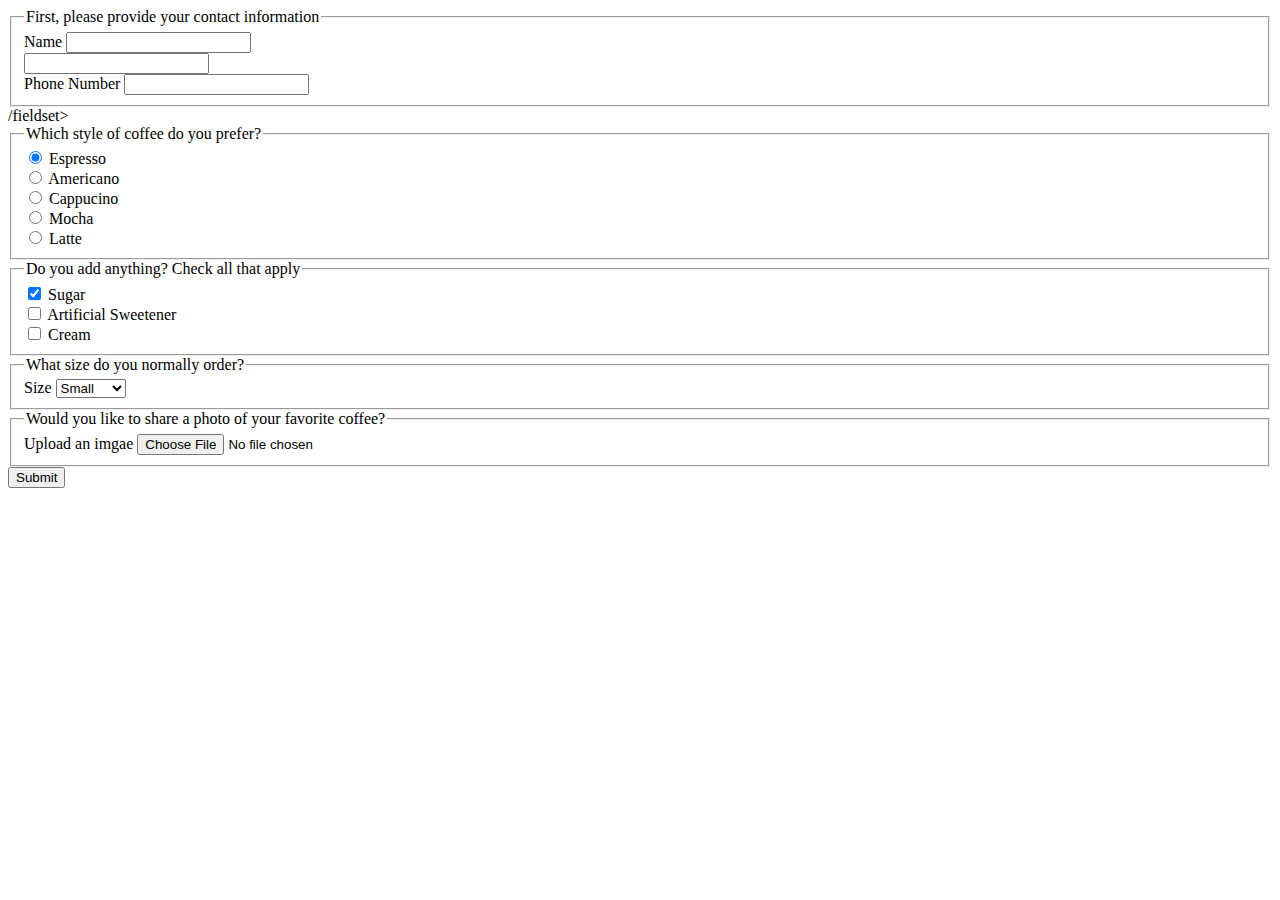
<file: 0dbaf9f8-coffee-survey/index.html>
<!DOCTYPE html>
<html>
  <head>
    <meta charset="utf-8">
    <title>Coffee Survey</title>
  </head>
  <body>
    <form action="http://foo.com" method="POST">
        <fieldset>
          <legend>First, please provide your contact information</legend>
          <label for="name">Name</label>
        <input type="text" id="name" name="name" required>
        <br>
        <label for="email"><Email Address</label>
        <input type="email" id="email" name="email">
        <br>
        <label for="phone">Phone Number</label>
        <input type='tel' pattern='[\+]\d{2}[\(]\d{2}[\)]\d{4}[\-]\d{4}' title='Phone Number (Format: +99(99)9999-9999)'>
      </fieldset>
      /fieldset>
      <fieldset>
          <legend>Which style of coffee do you prefer?</legend>
          <input type="radio" name="coffeestyle" value="espressso" checked required>
          <label for="espressso">Espresso</label>
          <br>
          <input type="radio" name="coffeestyle" value="americano">
          <label for="americano">Americano</label>
          <br>
          <input type="radio" name="coffeestyle" value="cappucino">
          <label for="cappucino">Cappucino</label>
          <br>
          <input type="radio" name="coffeestyle" value="mocha">
          <label for="mocha">Mocha</label>
          <br>
          <input type="radio" name="coffeestyle" value="latte">
          <label for="latte">Latte</label>
          <br>
      </fieldset>
      <fieldset>
        <legend>Do you add anything? Check all that apply</legend>
        <input type="checkbox" name="additions" id="sugar" value="sugar" checked required>
        <label for="sugar">Sugar</label>
        <br />
        <input type="checkbox" name="additions" id="artificialsweetener" value="artificial-sweetener">
        <label for="artificialsweetener">Artificial Sweetener</label>
        <br />
        <input type="checkbox" name="additions" id="cream" value="cream">
        <label for="cream">Cream</label>
      </fieldset>
      <fieldset>
        <legend>What size do you normally order?</legend>
        <label for="size">Size</label>
        <select type="select" id="size">
          <option value="small" selected>Small</option>
          <option value="medium">Medium</option>
          <option value="large">Large</option>
        </select>
      </fieldset>
      <fieldset>
        <legend>Would you like to share a photo of your favorite coffee?</legend>
        <label for="coffeepic">Upload an imgae</label>
        <input type="file" id="coffeepic">
      </fieldset>
      <input type="submit"/>
    </form>
  </body>
</html>
</file>
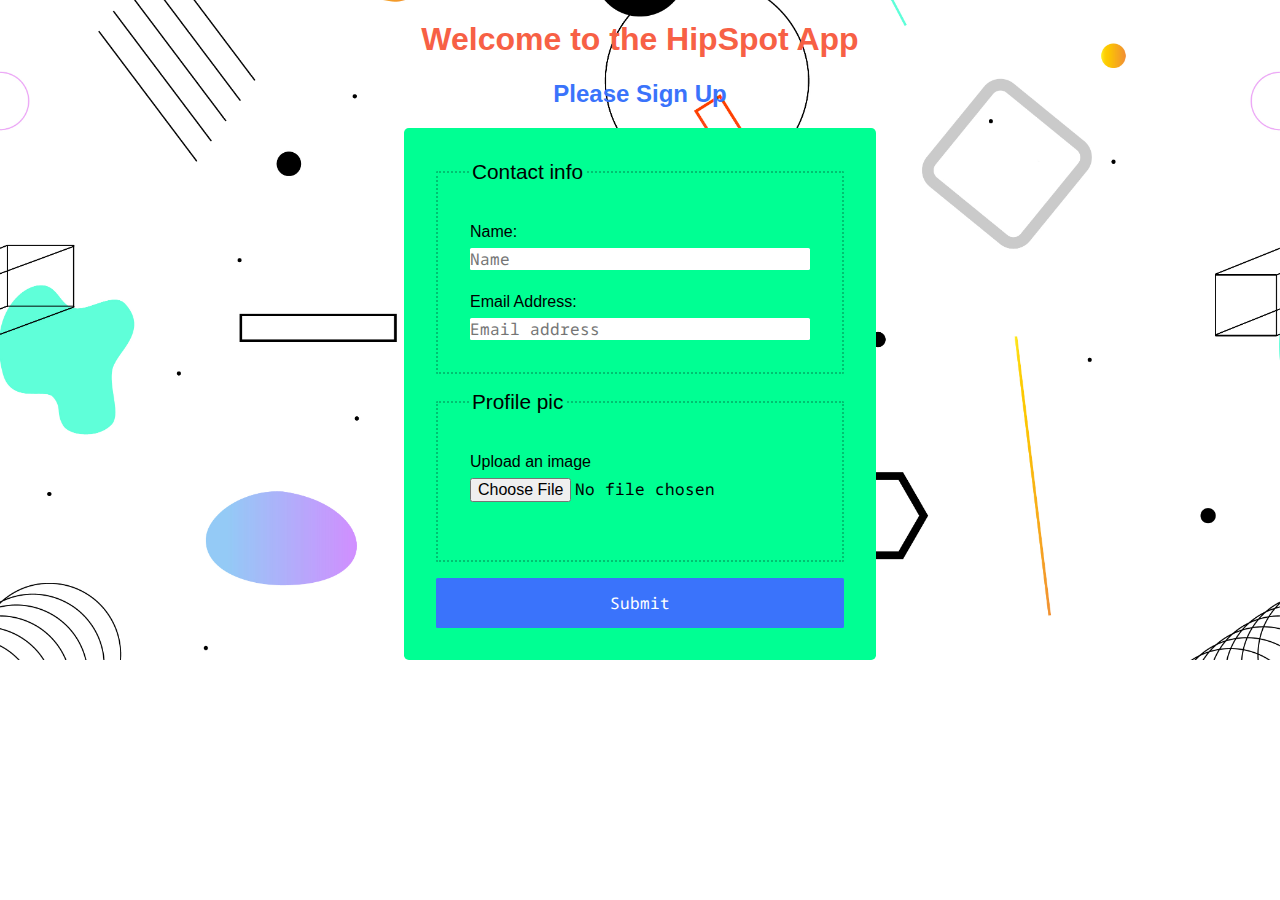
<file: 72e4f5b3-hipspot-critique/index.html>
<!DOCTYPE html>
<html>
  <head>
    <meta charset="utf-8">
    <title>HipSpot Critique</title>
    <link rel="stylesheet" href="styles.css">
  </head>
  <body>
    <div class="background">
      <section class="intro">
        <div>
          <h1>Welcome to the HipSpot App</h1>
          <h2>Please Sign Up</h2>
        </div>
      </section>
      <section class="signup">
        <form action="http://foo.com" method="POST">
          <fieldset>
            <legend>Contact info</legend>
            <label for="name">Name:</label>
            <input type="text" id="name" name="name" required placeholder="Name">
            <label for="email">Email Address:</label>
            <input type="text" id="email" name="email" required placeholder="Email address">
          </fieldset>
          <fieldset>
            <legend>Profile pic</legend>
            <label for="coffeepic">Upload an image</label>
            <input type="file" id="coffeepic">
          </fieldset>
          <input type="button" class="button" value="Submit"/>
          
            

        </form>
      </section>
    </div>
  </body>
</html>
</file>
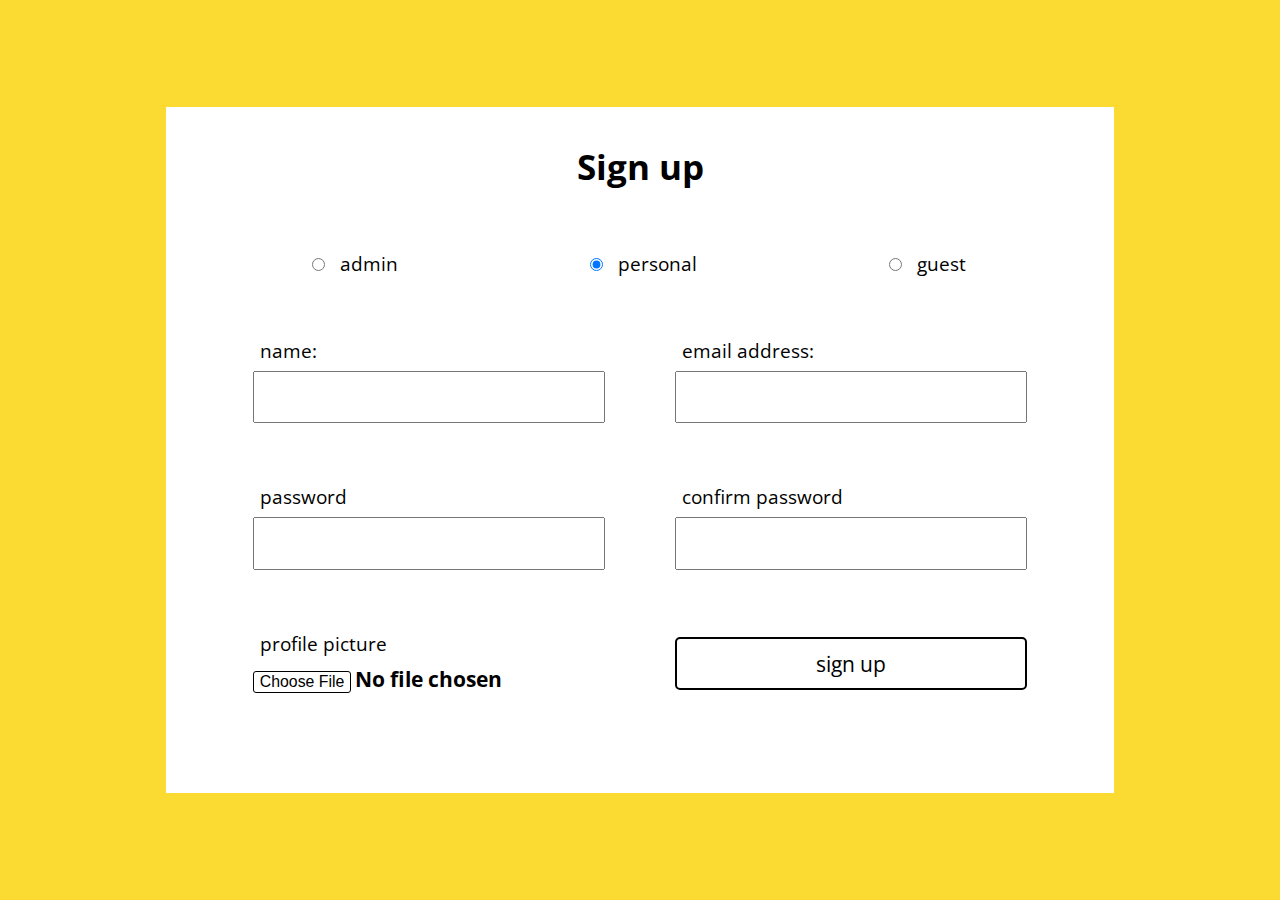
<file: 75336449-profile-setup 2/index.html>
<!DOCTYPE html>
<html>

<head>
    <meta charset="utf-8">
    <meta name="viewport" content="width=device-width, minimum-scale=0.1">
    <title>Profile Setup</title>
    <link rel="stylesheet" href="main.css">
</head>

<body>
    <div class="outer">
        <section>
            <form action="http://foo.com" method="POST">
                <fieldset>
                    <legend>Sign up</legend>
                    <div class="inputRow1">
                        <span>
                            <input type="radio" id="admin" name="accountType" value="admin">
                            <label for="">admin</label>
                        </span>
                        <span>
                            <input type="radio" id="personal" name="accountType" value="personal" checked="checked">
                            <label for="personal">personal</label>
                        </span>
                        <span>
                            <input type="radio" id="guest" name="accountType" value="guest">
                            <label for="guest">guest</label>
                        </span>
                    </div>
                    <div class="inputRow">
                        <div class="inputCol">
                            <label for="name">name:</label>
                            <input type="text" id="name" name="name" class="stupidTextFields">
                        </div>
                        <div class="inputCol">
                            <label for="emailaddress">email address:</label>
                            <input type="email" id="emailaddress" name="emailaddess" class="stupidTextFields">
                        </div>
                    </div>
                    <div class="inputRow">
                        <div class="inputCol">
                            <label for="password">password</label>
                            <input type="password" id='password' name="password" class="stupidTextFields">
                        </div>
                        <div class="inputCol">
                            <label for="confirm password">confirm password</label>
                            <input type="password" id="confirmpassword" name="confirmpassword" class="stupidTextFields">
                        </div>
                    </div>
                    <div class="inputRow">
                        <div class="inputCol">
                            <label for="file">profile picture</label>
                            <input type="file" class="file" id='file' name="file">
                        </div>
                        <div class="inputCol">
                            <label for="btnSignUp"></label>
                            <button class="inputBtn" type="submit">sign up</button>
                        </div>
                    </div>
                </fieldset>
            </form>
        </section>
    </div>
</body>

</html>
</file>
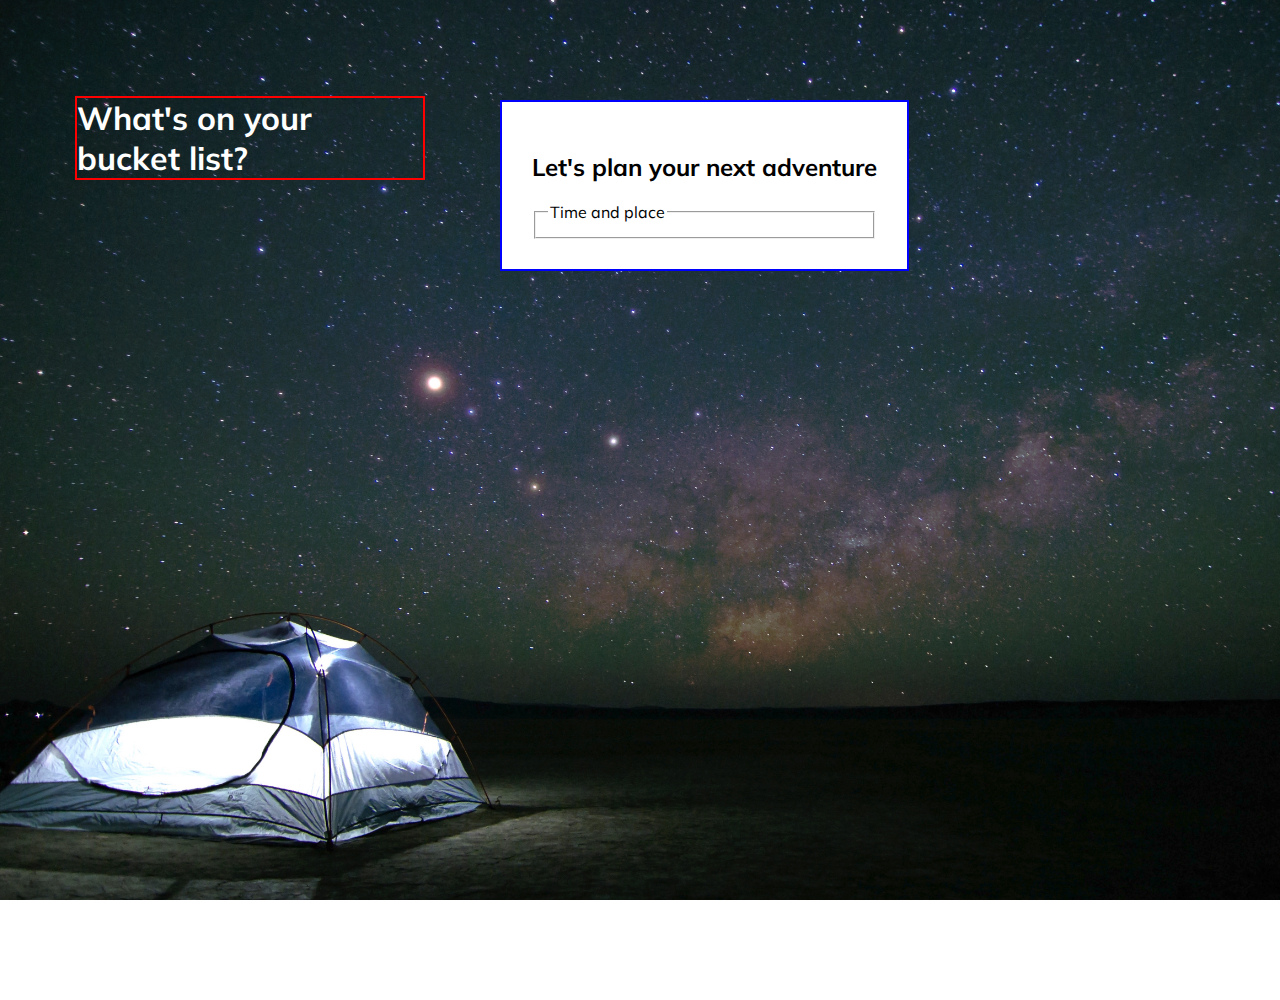
<file: a9507173-adventure-planner/index.html>
<!DOCTYPE html>
<html>
<head>
  <meta charset="utf-8">
  <title>Adventure Planner</title>
  <link rel="stylesheet" href="css/main.css">
</head>
<body>
  <div class="wrapper">

    <section class="intro">
      <div>
        <h1>What's on your bucket list?</h1>
   </div>
    </section>


    <section class="bucket-form">
      <h2>Let's plan your next adventure</h2>
      <form action="http://foo.com" method="POST">
        <fieldset>
          <legend>Time and place </legend>
          
        </fieldset>
      </form>
    </section>
  </div>
</body>
</html>
</file>
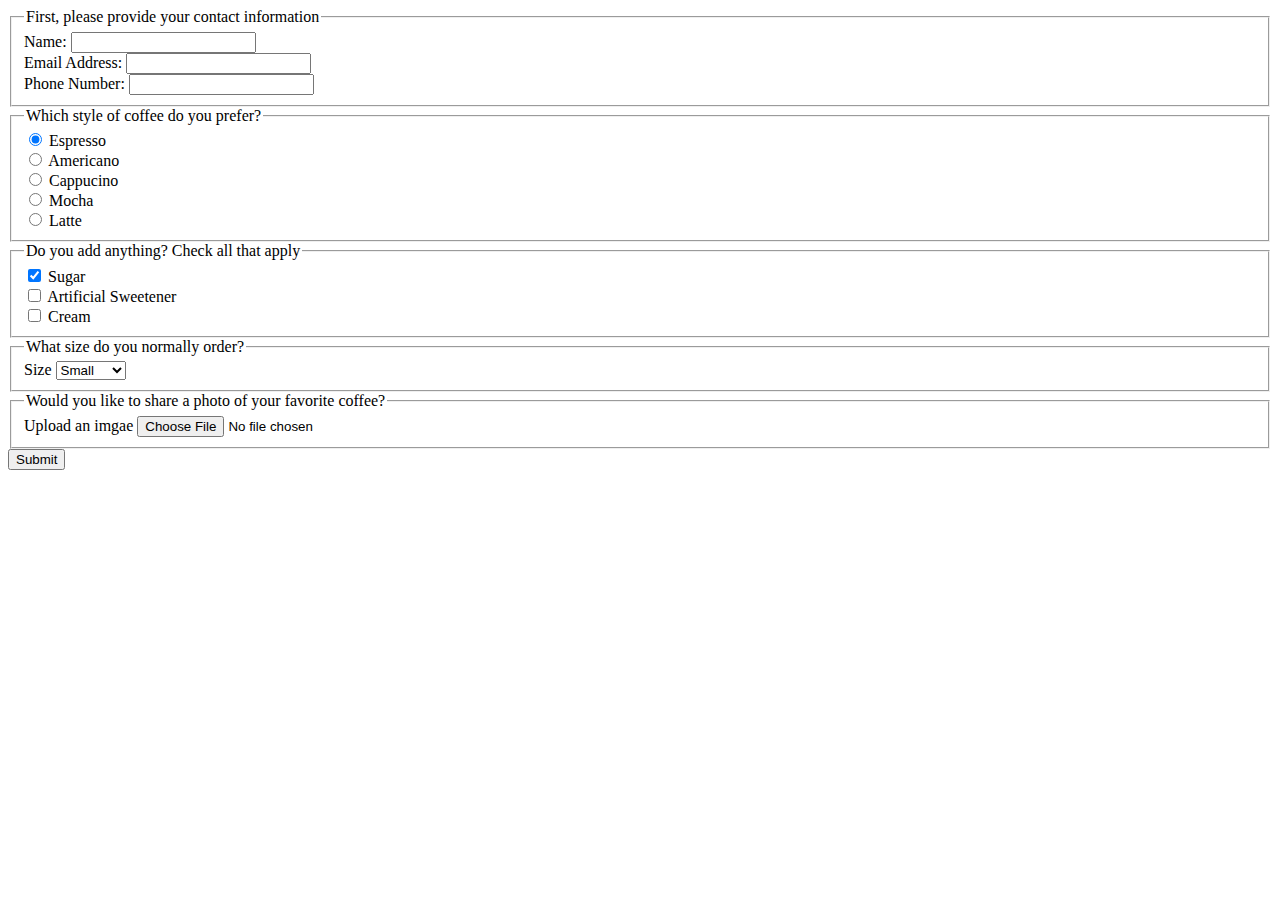
<file: 0dbaf9f8-coffee-survey/solutions/index.html>
<!DOCTYPE html>
<html>
  <head>
    <meta charset="utf-8">
    <title>Coffee Survey</title>
  </head>
  <body>
    <form action="http://foo.com" method="POST">
      <fieldset>
        <legend>First, please provide your contact information</legend>
        <label for="name">Name:</label>
        <input type="text" id="name" name="name" required>
        <br>
        <label for="email">Email Address:</label>
        <input type="email" id="email" name="email">
        <br>
        <label for="phone">Phone Number:</label>
        <input type='tel' pattern='[\+]\d{2}[\(]\d{2}[\)]\d{4}[\-]\d{4}' title='Phone Number (Format: +99(99)9999-9999)'>
      </fieldset>
      <fieldset>
          <legend>Which style of coffee do you prefer?</legend>
          <input type="radio" name="coffeestyle" value="espressso" checked required>
          <label for="espressso">Espresso</label>
          <br>
          <input type="radio" name="coffeestyle" value="americano">
          <label for="americano">Americano</label>
          <br>
          <input type="radio" name="coffeestyle" value="cappucino">
          <label for="cappucino">Cappucino</label>
          <br>
          <input type="radio" name="coffeestyle" value="mocha">
          <label for="mocha">Mocha</label>
          <br>
          <input type="radio" name="coffeestyle" value="latte">
          <label for="latte">Latte</label>
          <br>
      </fieldset>
      <fieldset>
        <legend>Do you add anything? Check all that apply</legend>
        <input type="checkbox" name="additions" id="sugar" value="sugar" checked required>
        <label for="sugar">Sugar</label>
        <br />
        <input type="checkbox" name="additions" id="artificialsweetener" value="artificial-sweetener">
        <label for="artificialsweetener">Artificial Sweetener</label>
        <br />
        <input type="checkbox" name="additions" id="cream" value="cream">
        <label for="cream">Cream</label>
      </fieldset>
      <fieldset>
        <legend>What size do you normally order?</legend>
        <label for="size">Size</label>
        <select type="select" id="size">
          <option value="small" selected>Small</option>
          <option value="medium">Medium</option>
          <option value="large">Large</option>
        </select>
      </fieldset>
      <fieldset>
        <legend>Would you like to share a photo of your favorite coffee?</legend>
        <label for="coffeepic">Upload an imgae</label>
        <input type="file" id="coffeepic">
      </fieldset>
      <input type="submit"/>
    </form>
  </body>
</html>
</file>
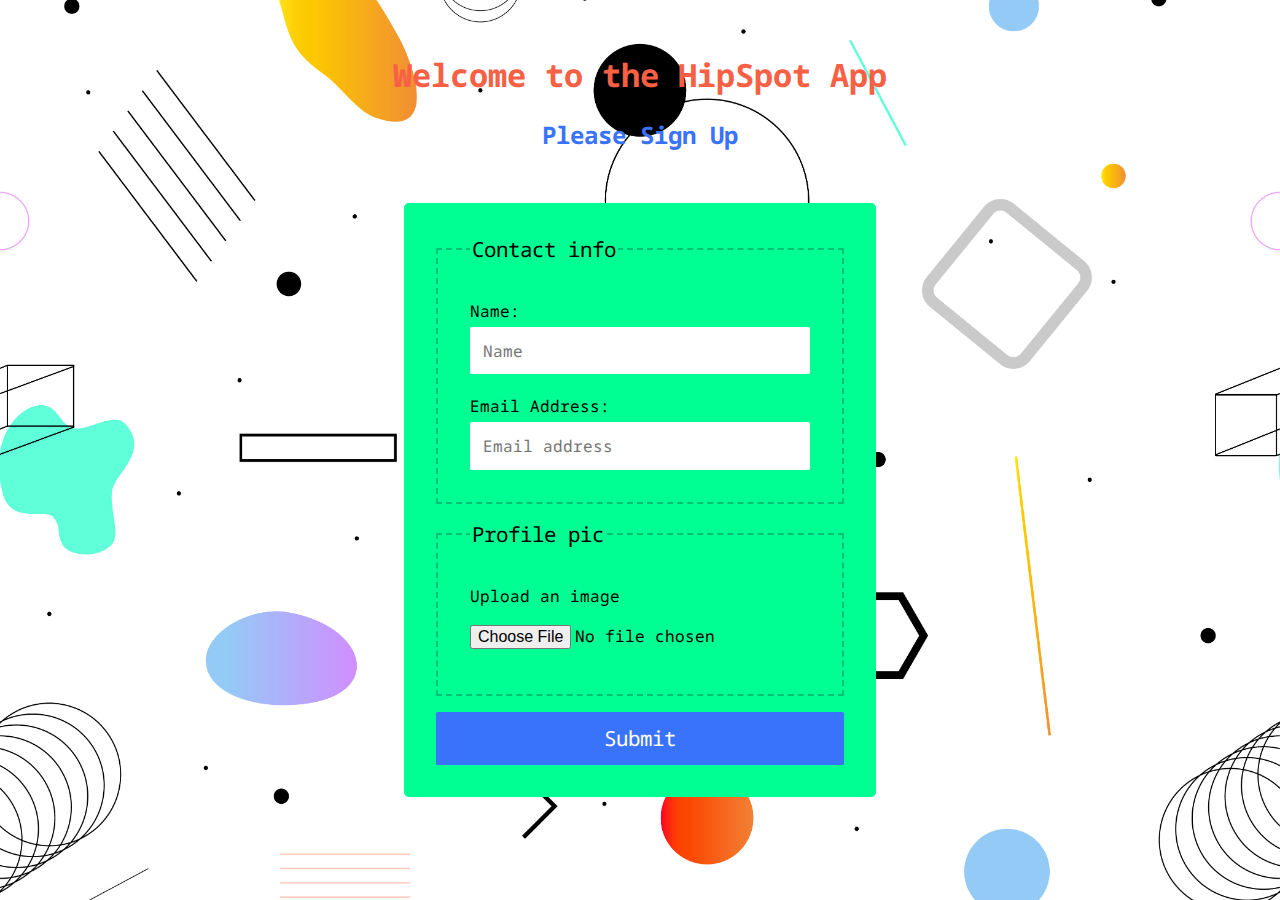
<file: 72e4f5b3-hipspot-critique/solutions/index.html>
<!DOCTYPE html>
<html>
  <head>
    <meta charset="utf-8">
    <title>HipSpot Critique</title>
    <link rel="stylesheet" href="styles.css">
  </head>
  <body>
    <div class="background">
      <section class="intro">
        <div>
          <h1>Welcome to the HipSpot App</h1>
          <h2>Please Sign Up</h2>
        </div>
      </section>
      <section class="signup">
        <form action="http://foo.com" method="POST">
          <fieldset>
            <legend>Contact info</legend>
            <label for="name">Name:</label>
            <input type="text" id="name" name="name" required placeholder="Name">
            <label for="email">Email Address:</label>
            <input type="email" id="email" name="email" required placeholder="Email address">
          </fieldset>
          <fieldset>
            <legend>Profile pic</legend>
            <label for="coffeepic">Upload an image</label>
            <input type="file" id="coffeepic">
          </fieldset>
          <input type="submit" class="button"/>
        </form>
      </section>
    </div>
  </body>
</html>
</file>
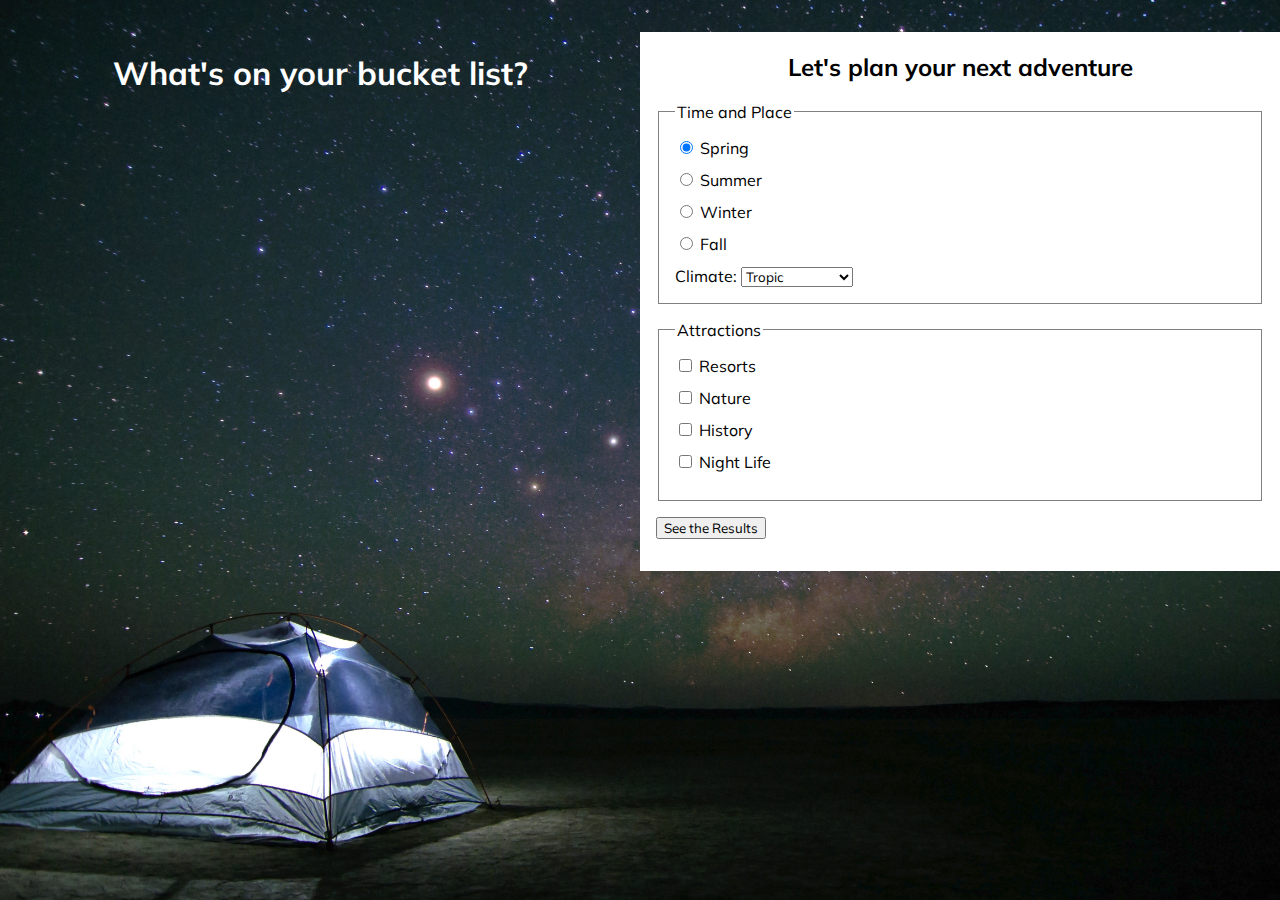
<file: a9507173-adventure-planner/solutions/index.html>
<!DOCTYPE html>
<html>
<head>
  <meta charset="utf-8">
  <title>Adventure Planner</title>
  <link rel="stylesheet" href="css/main.css">
</head>
<body>
  <div class="wrapper">
    <section class="intro">
      <div>
        <h1>What's on your bucket list?</h1>
      </div>
    </section>
    <section class="bucket-form">
      <h2>Let's plan your next adventure</h2>
      <form action="http://foo.com" method="POST">
        <fieldset>
          <legend>Time and Place</legend>
          <input type="radio" name="season" value="spring" checked>
            <label for="spring">Spring</label>
            <br>
            <input type="radio" name="season" value="summer">
            <label for="summer">Summer</label>
            <br>
            <input type="radio" name="season" value="winter">
            <label for="winter">Winter</label>
            <br>
            <input type="radio" name="season" value="fall">
            <label for="fall">Fall</label>
            <br>
          <label for="climate">Climate:</label>
          <select type="select" id="climate">
            <option value="tropic" selected>Tropic</option>
            <option value="mediterranean">Mediterranean</option>
            <option value="marine">Marine</option>
            <option value="tundra">Tundra</option>
            <option value="arid">Arid</option>
          </select>
        </fieldset>
        <fieldset>
          <legend>Attractions</legend>
          <input type="checkbox" name="attractions" id="resorts" value="resorts">
          <label for="resorts">Resorts</label>
          <br>
          <input type="checkbox" name="attractions" id="nature" value="nature">
          <label for="nature">Nature</label>
          <br>
          <input type="checkbox" name="attractions" id="history" value="history">
          <label for="history">History</label>
          <br>
          <input type="checkbox" name="attractions" id="night-life" value="night-life">
          <label for="night-life">Night Life</label>
          <br>
        </fieldset>
        <input type="submit" class="button" value="See the Results"/>
      </form>
    </section>
  </div>
</body>
</html>
</file>
<file: 72e4f5b3-hipspot-critique/styles.css>
@import url('https://fonts.googleapis.com/css?family=Droid+Sans+Mono');

html {
  box-sizing: border-box;
}
*, *:before, *:after {
  box-sizing: inherit;
}

body {
  font-family: 'Arial', monospace;
  margin: 0;
}

.background {
  display: flex;
  flex-direction: column;
  align-items: center;
  background: url(images/hip-pattern.jpg) no-repeat center center;
  -webkit-background-size: cover;
  -moz-background-size: cover;
  -o-background-size: cover;
  background-size: cover;
}

.intro {
  padding: 2rem 0;
  text-align: center;
}

.signup {
  background-color: #00FF93;
  padding: 2rem;
  border-radius: 0.3rem;
}

h1, h2 {
  color: #F76045;
}

h1 {
  font-size: 2rem;
}

h2 {
  color: #3A73FB;
}

fieldset {
  margin: 0 0 1rem 0;
  padding: 2rem;
  border: 2px dotted #00C171;
  border-radius: 0.1rem;
}

legend {
  font-size: 1.3rem;
}

label {
  display: block;
  line-height: 2rem;
}

input {
  padding: 0.8rem;
  border: none;
  font-size: 1rem;
  border-radius: 0.1rem;
  font-family: 'Droid Sans Mono', monospace;
}

label:nth-of-type(2n) {
  margin: 1rem 0 0 0;
}

input[type="submit"] {
  color: #000000;
  font-size: 1.3rem;
  cursor: pointer;
  
}

.button {
  background-color: #3A73FB;
  color: #FFFFFF;
  height: 50px;
}

.button:hover {
  background-color: #6B96F9;
}

input[type="file"] {
  padding: 0.8rem 0;
  height: 50px;
}

input[type] {
  width: 100%;
  padding: 0;
}

.intro {
  padding: 0;
}
</file>
<file: 75336449-profile-setup 2/main.css>
@import url('https://fonts.googleapis.com/css?family=Open+Sans:300,400,700');

html {
  box-sizing: border-box;
  
}
*, *:before, *:after {
  box-sizing: inherit;
  font-family: 'Open Sans', sans-serif;
  flex-direction: row;
  text-align: center;
  font-weight: normal;
  font-size: 1.1rem;
}

body {
  margin: 0;
   display: block; 
}

form {
  padding: 2rem;
}

legend {
  font-weight: bold;
  font-size: 2rem;
}

.outer {
  display: flex;
  justify-content: center;
  align-items: center;
  background-color: #FBDA31;
  padding: 2rem;
  min-height: 100vh;
}

section {
  max-width: 1000px;
  background-color: #ffffff;
}


fieldset {
  border: none;
}

.inputRow1 {
  display: flex;
  justify-content: space-around; 
  margin: 3rem 0;
}

.inputRow {
  display: flex;
  justify-content: space-between;
  margin: 3rem 0;
}

.stupidTextFields {
  height: 3rem;
}

.radio {
  background-color: blue;
  }

.inputCol {
  display: flex;
  flex-direction: column;
  width: 20rem;
  margin: 0 2rem;
}

.inputBtn {
  background: none;
  border: 2px solid black;
  border-radius: 5px;
  height: 3rem;
  font-weight: normal;
  font-size: 1.2rem;
}

label {
  text-align: left;
  margin: .4rem;
}

.file {
  font-weight: bold;
  font-size: 1.2rem;
}

input[type=file]::-webkit-file-upload-button {
 border: 1px solid black;
 border-radius: 3px;
 background: none;
 font-weight: normal;
 font-size: .9rem;
}
</file>
<file: a9507173-adventure-planner/css/main.css>
@import url('https://fonts.googleapis.com/css?family=Muli:400,900');

html {
  box-sizing: border-box;
}
*, *:before, *:after {
  box-sizing: inherit;
  font-family: 'Muli', sans-serif;
  
}
h1 {
    color: white;
     border: 2px solid red;
}

section > div{
  width: 500px;
  padding: 15%;
  vertical-align: 300%;
}

body {
  margin: 0px;
}

.wrapper {
  
  display: flex;
  align-items: flex-start;
  background: url("../images/nightsky.jpg") no-repeat center center fixed;
  -webkit-background-size: cover;
  -moz-background-size: cover;
  -o-background-size: cover;
  background-size: cover;
  height: 1000px;
}

.bucket-form
{
  border: 2px solid blue;
  background: white;
  color: black;
  padding: 30px;
  margin-top:100px;
}
</file>
<file: 72e4f5b3-hipspot-critique/solutions/styles.css>
@import url('https://fonts.googleapis.com/css?family=Droid+Sans+Mono');

html {
  box-sizing: border-box;
}
*, *:before, *:after {
  box-sizing: inherit;
}

body {
  font-family: 'Droid Sans Mono', monospace;
  margin: 0;
}

.background {
  display: flex;
  flex-direction: column;
  align-items: center;
  padding: 0 2rem 2rem 2rem;
  min-height: 100vh;
  background: url(images/hip-pattern.jpg) no-repeat center center;
  -webkit-background-size: cover;
  -moz-background-size: cover;
  -o-background-size: cover;
  background-size: cover;
  background-color: yellow;
}

.intro {
  padding: 2rem 0;
  text-align: center;
}

.signup {
  background-color: #00FF93;
  padding: 2rem;
  border-radius: 0.3rem;
}

h1, h2 {
  color: #F76045;
}

h1 {
  font-size: 2rem;
}

h2 {
  color: #3A73FB;
}

fieldset {
  margin: 0 0 1rem 0;
  padding: 2rem;
  border: 2px dashed #00C171;
  border-radius: 0.1rem;
}

legend {
  font-size: 1.3rem;
}

label {
  display: block;
  line-height: 2rem;
}

input {
  padding: 0.8rem;
  width: 100%;
  border: none;
  font-size: 1rem;
  border-radius: 0.1rem;
  font-family: 'Droid Sans Mono', monospace;
}

label:nth-of-type(2n) {
  margin: 1rem 0 0 0;
}

input[type="submit"] {
  font-size: 1.3rem;
  cursor: pointer;
}

.button {
  background-color: #3A73FB;
  color: #FFFFFF;
}

.button:hover {
  background-color: #6B96F9;
}

input[type="file"] {
  padding: 0.8rem 0;
}
</file>
<file: a9507173-adventure-planner/solutions/css/main.css>
@import url('https://fonts.googleapis.com/css?family=Muli:400,900');

html {
  box-sizing: border-box;
}
*, *:before, *:after {
  box-sizing: inherit;
  font-family: 'Muli', sans-serif;
}

body {
  margin: 0;
}

.wrapper {
  display: flex;
  align-items: flex-start;
  min-height: 100vh;
  padding: 2rem 0;
  background: url(../images/nightsky.jpg) no-repeat center center fixed;
  -webkit-background-size: cover;
  -moz-background-size: cover;
  -o-background-size: cover;
  background-size: cover;
}

section {
  padding: 0 1rem 1rem 1rem;
  width: 50%;
}

fieldset {
  margin-bottom: 1rem;
  padding: 1rem;
  border: 1px solid grey;
}

h1 {
  color: #ffffff;
  text-align: center;
}

h2 {
  text-align: center;
}

input {
  margin-bottom: 1rem;
}

.bucket-form {
  background-color: white;
}
</file>
